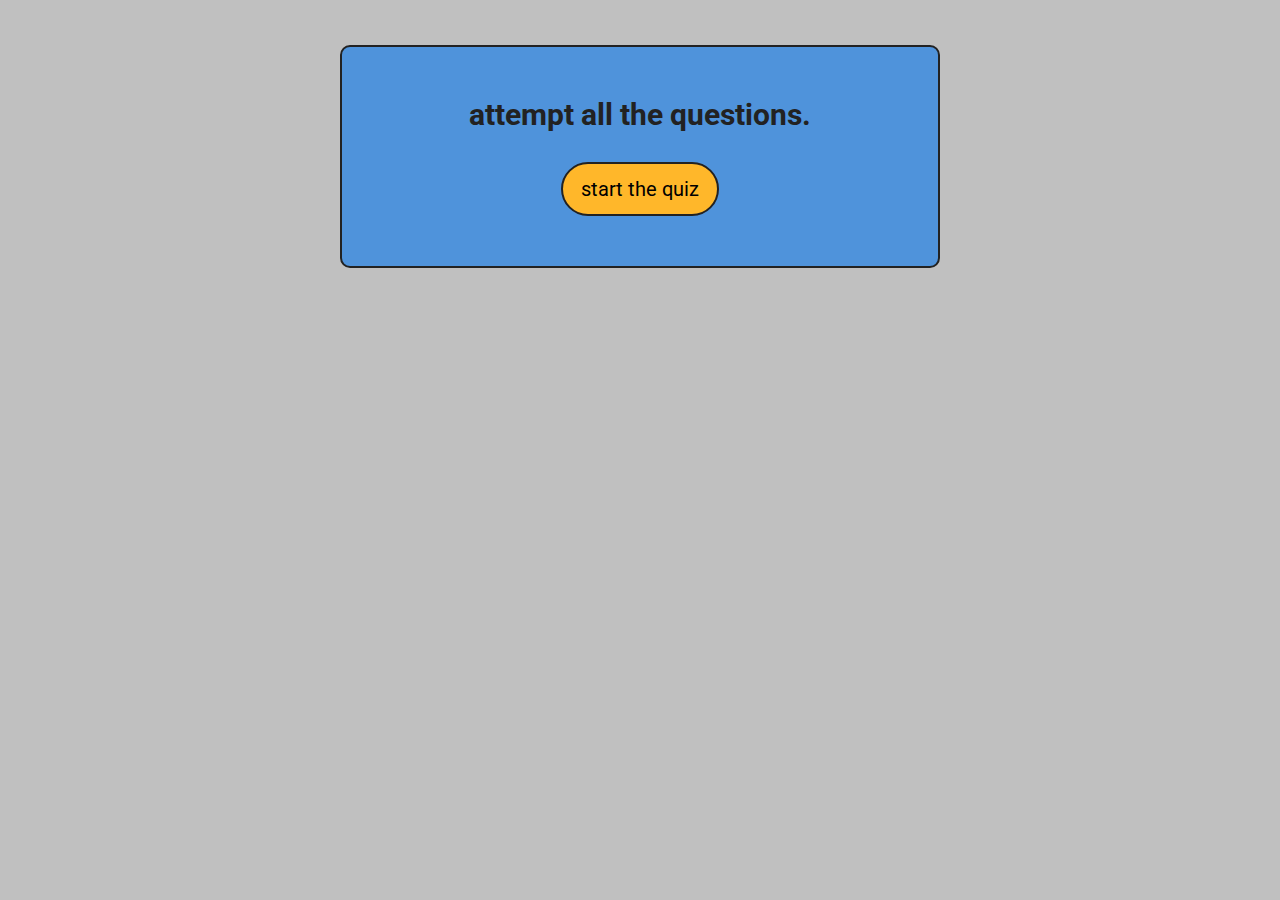
<file: docs/index.html>
<!DOCTYPE html>
<html lang="en" dir="ltr">
  <head>
    <meta charset="utf-8">
    <title>A Quizz App</title>
    <link rel="stylesheet" type="text/css" href="css/styles.css">
  </head>
  <body>
    <div class="home-container custom-box show">
      <p>attempt all the questions.</p>
      <button type="button" class="start-quiz-btn btn">Start The Quiz</button>
    </div>
    <div class="quiz-container custom-box">
      <div class="stats">
        <div class="score-board">
          <span class="score-text">Score:</span>
          <span class="correct-answers"></span>
        </div>
      </div>
      <div class="question-box">
        <div class="current-question-number">

        </div>
        <div class="question-text">

        </div>
      </div>
      <div class="option-box">

      </div>
      <div class="description">
      </div>
      <div class="next-question">
        <button type="button" class="next-question-btn btn">Next Question</button>
        <button type="button" class="see-results-btn btn">See Your Results</button>
      </div>
    </div>


    <div class="quiz-over-container custom-box">
      <p class="h1">quiz results</p>
      <p class="h4">total questions: <span class="total-questions"></span></p>
      <p class="h4">attempt: <span class="total-attempts"></span></p>
      <p class="h4">correct: <span class="total-correct"></span></p>
      <p class="h4">wrong: <span class="total-wrong"></span></p>
      <p class="h4">percentange: <span class="percentange"></span></p>
      <button type="button" class="try-again-btn btn">Try Again</button>
      <button type="button" class="go-home-btn btn">Go Home</button>
    </div>


    <script src="js/script.js" charset="utf-8"></script>
  </body>
</html>
</file>
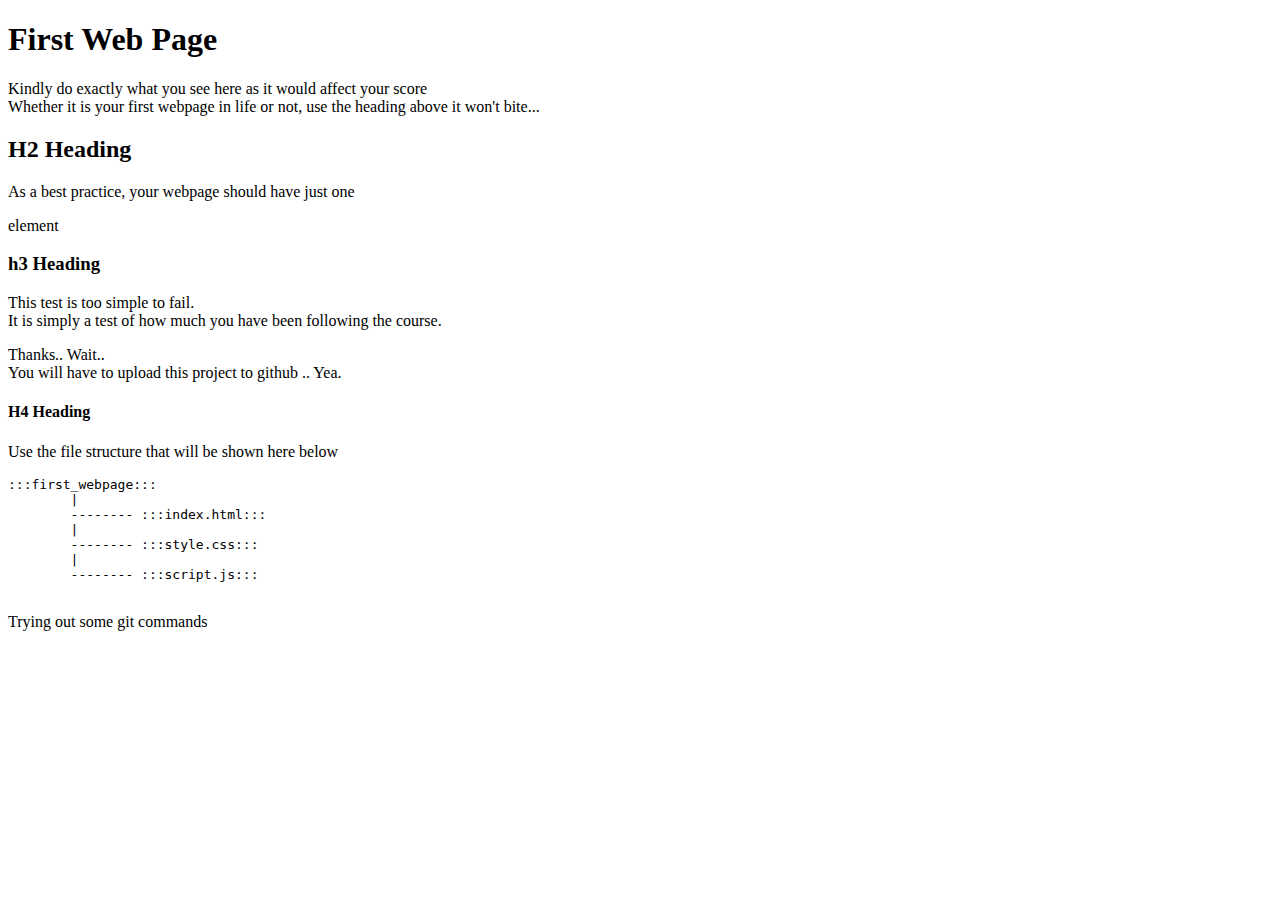
<file: first_webpage/index.html>
<!DOCTYPE html>
<html lang="en" dir="ltr">
  <head>
    <meta charset="utf-8">
    <title>First Web Page</title>
  </head>
  <body>
    <h1>First Web Page</h1>
    <p>Kindly do exactly what you see here as it would affect your score <br>Whether it is your first webpage in life or not, use the heading above it won't bite...</p>
    <h2>H2 Heading</h2>
    <p>As a best practice, your webpage should have just one</p>
    <p>element</p>
    <h3>h3 Heading</h3>
    <p>This test is too simple to fail. <br>It is simply a test of how much you have been following the course.</p>
    <p>Thanks.. Wait..<br>You will have to upload this project to github .. Yea.</p>
    <h4>H4 Heading</h4>
    <p>Use the file structure that will be shown here below</p>
    <pre>:::first_webpage:::
        |
        -------- :::index.html:::
        |
        -------- :::style.css:::
        |
        -------- :::script.js:::
    </pre>
    <p>Trying out some git commands</p>
  </body>
</html>
</file>
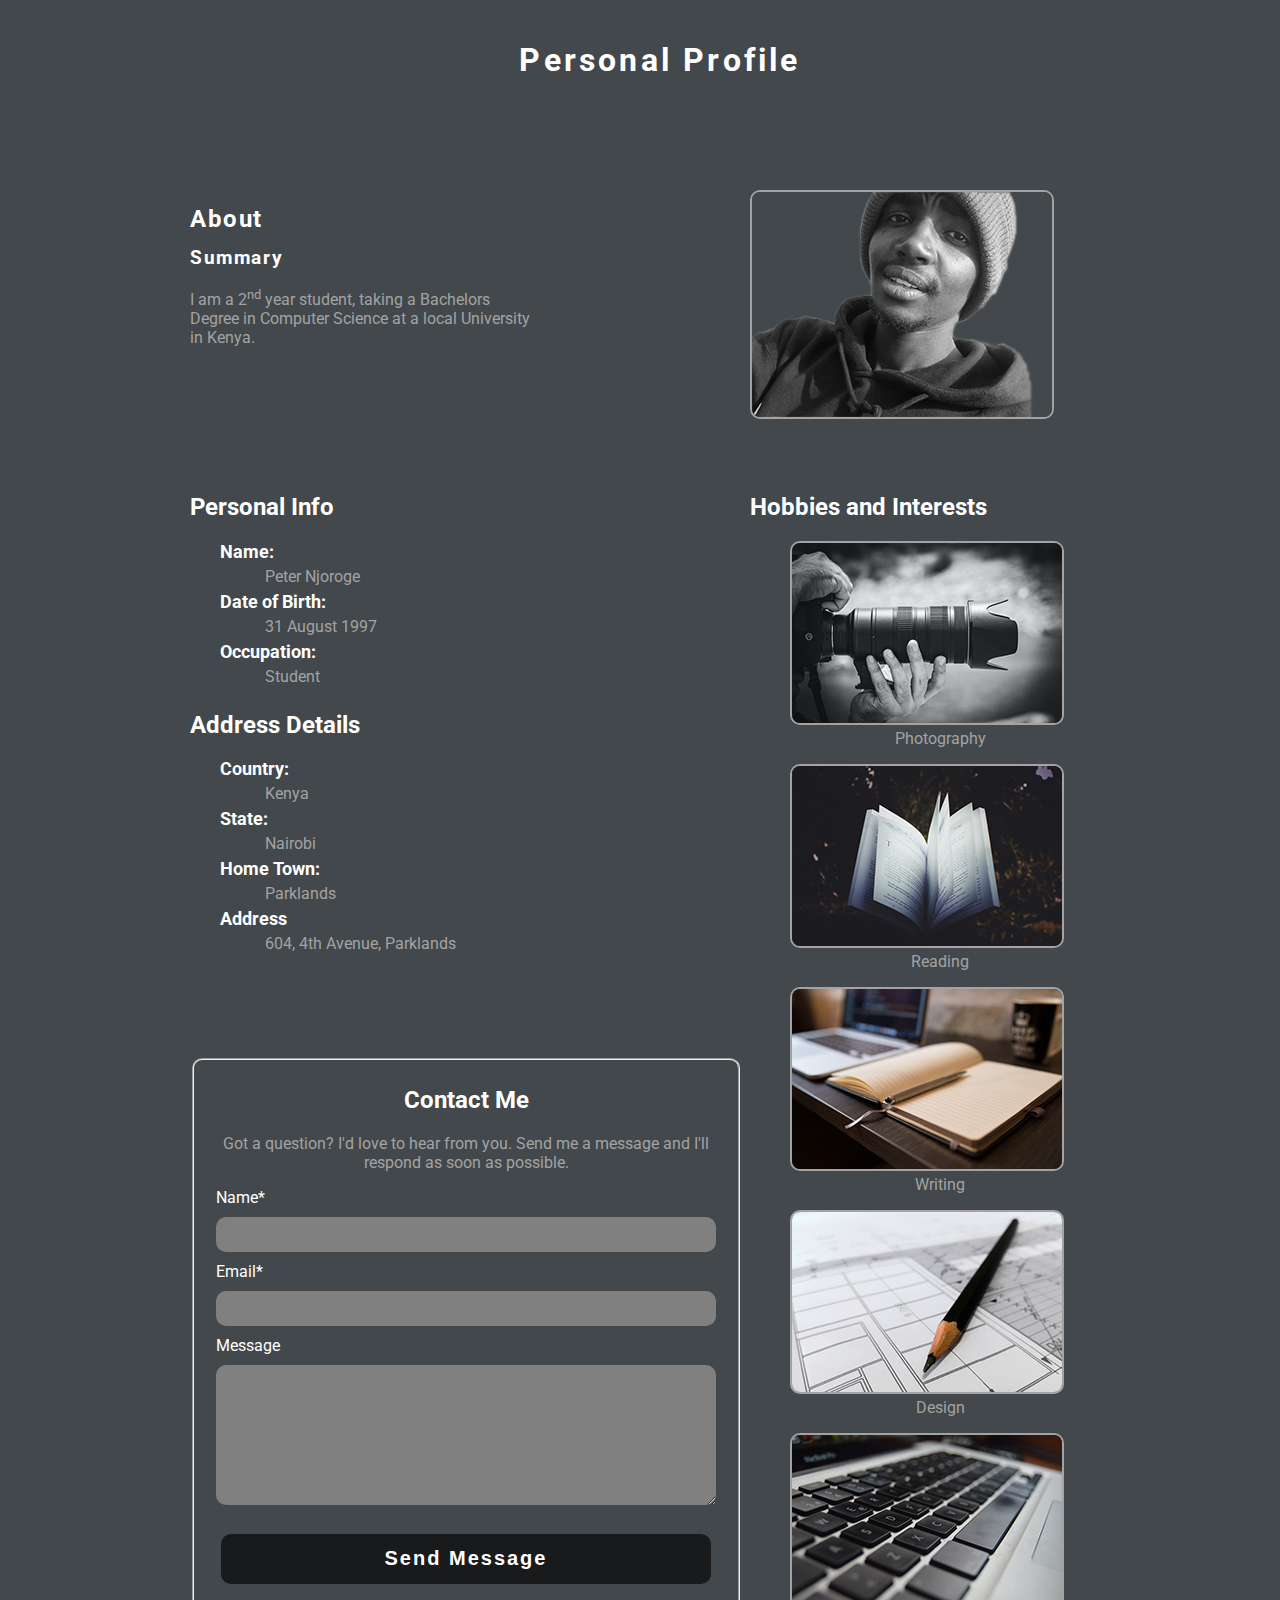
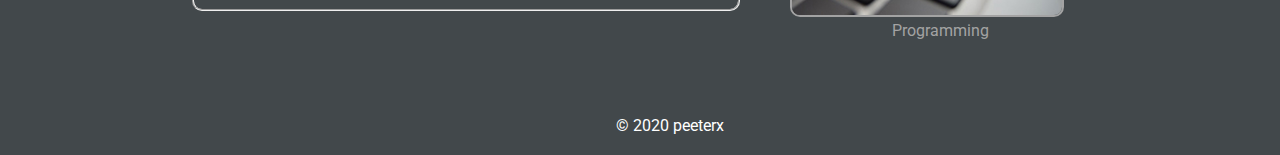
<file: html-task-3/index.html>
<!DOCTYPE html>
<html lang="en" dir="ltr">
  <head>
    <meta charset="utf-8">
    <title>Personal Profile</title>
    <link rel="stylesheet" type="text/css" href="css/master.css">
  </head>
  <body>
    <div id="wrapper" class="container_12">
      <div class="header">
          <h1>Personal Profile</h1>
        <div class="grid_7" id="intro">
          <hgroup>
            <h2>About</h2>
            <h3>Summary</h3>
          </hgroup>
          <p id="intro">I am a 2<sup>nd</sup> year student, taking a Bachelors Degree in Computer Science at a local University in Kenya.</p>
        </div>
        <div class="grid_5 myimage">
          <img src="images/image3.jpg" alt="">
        </div>
      </div><!-- COMBAK: .header -->
      <div class="content">
        <div class="content grid_7">
          <section class="personal">
            <h2>Personal Info</h2>
            <div class="details">
              <dt>Name:</dt>
              <dd>Peter Njoroge</dd>
              <dt>Date of Birth:</dt>
              <dd>31 August 1997</dd>
              <dt>Occupation:</dt>
              <dd>Student</dd>
            </div>
          </section>
          <section class="address">
            <h2>Address Details</h2>
            <div class="details">
              <dt>Country:</dt>
              <dd>Kenya</dd>
              <dt>State:</dt>
              <dd>Nairobi</dd>
              <dt>Home Town:</dt>
              <dd>Parklands</dd>
              <dt>Address</dt>
              <dd>604, 4th Avenue, Parklands</dd>
            </div>
          </section>
          <section class="contact-form">
            <form class="" action="index.html" method="post">
              <fieldset>
                <h2 id="form-heading">Contact Me</h2>
                <p id="form-intro">Got a question? I'd love to hear from you. Send me a message and I'll respond as soon as possible.</p>
                  <label for="Name">Name*</label>
                  <div class="control">
                    <input type="text" name="" value="">
                  </div>
                  <label for="email">Email*</label>
                  <div class="control">
                    <input type="text" name="" value="">
                  </div>
                  <label for="message">Message</label>
                  <div class="control">
                    <textarea name="message" rows="8"></textarea>
                  </div>
                  <div class="control">
                    <button type="button" name="button">Send Message</button>
                  </div>
              </fieldset>
            </form>
          </section>
        </div> <!-- COMBAK: .content grid_7 -->
        <div class=" content grid_5">
          <aside class="hobbies">
            <section>
              <h2>Hobbies and Interests</h2>
              <figure>
                <img src="images/photo2.jpg" alt="">
                <figcaption>Photography</figcaption>
              </figure>
              <figure>
                <img src="images/reading.jpg" alt="">
                <figcaption>Reading</figcaption>
              </figure>
              <figure>
                <img src="images/writing.jpg" alt="">
                <figcaption>Writing</figcaption>
              </figure>
              <figure>
                <img src="images/design.jpg" alt="">
                <figcaption>Design</figcaption>
              </figure>
              <figure>
                <img src="images/programming.jpg" alt="">
                <figcaption>Programming</figcaption>
              </figure>
            </section>
          </aside>
        </div><!-- COMBAK: .content grid_5 -->
      </div><!-- COMBAK: .content -->
      <footer class="grid_12">
        &copy; 2020 <a href="https://github.com/peeterx">peeterx</a>
      </footer>
    </div><!-- COMBAK: .container_12 -->
  </body>
</html>
</file>
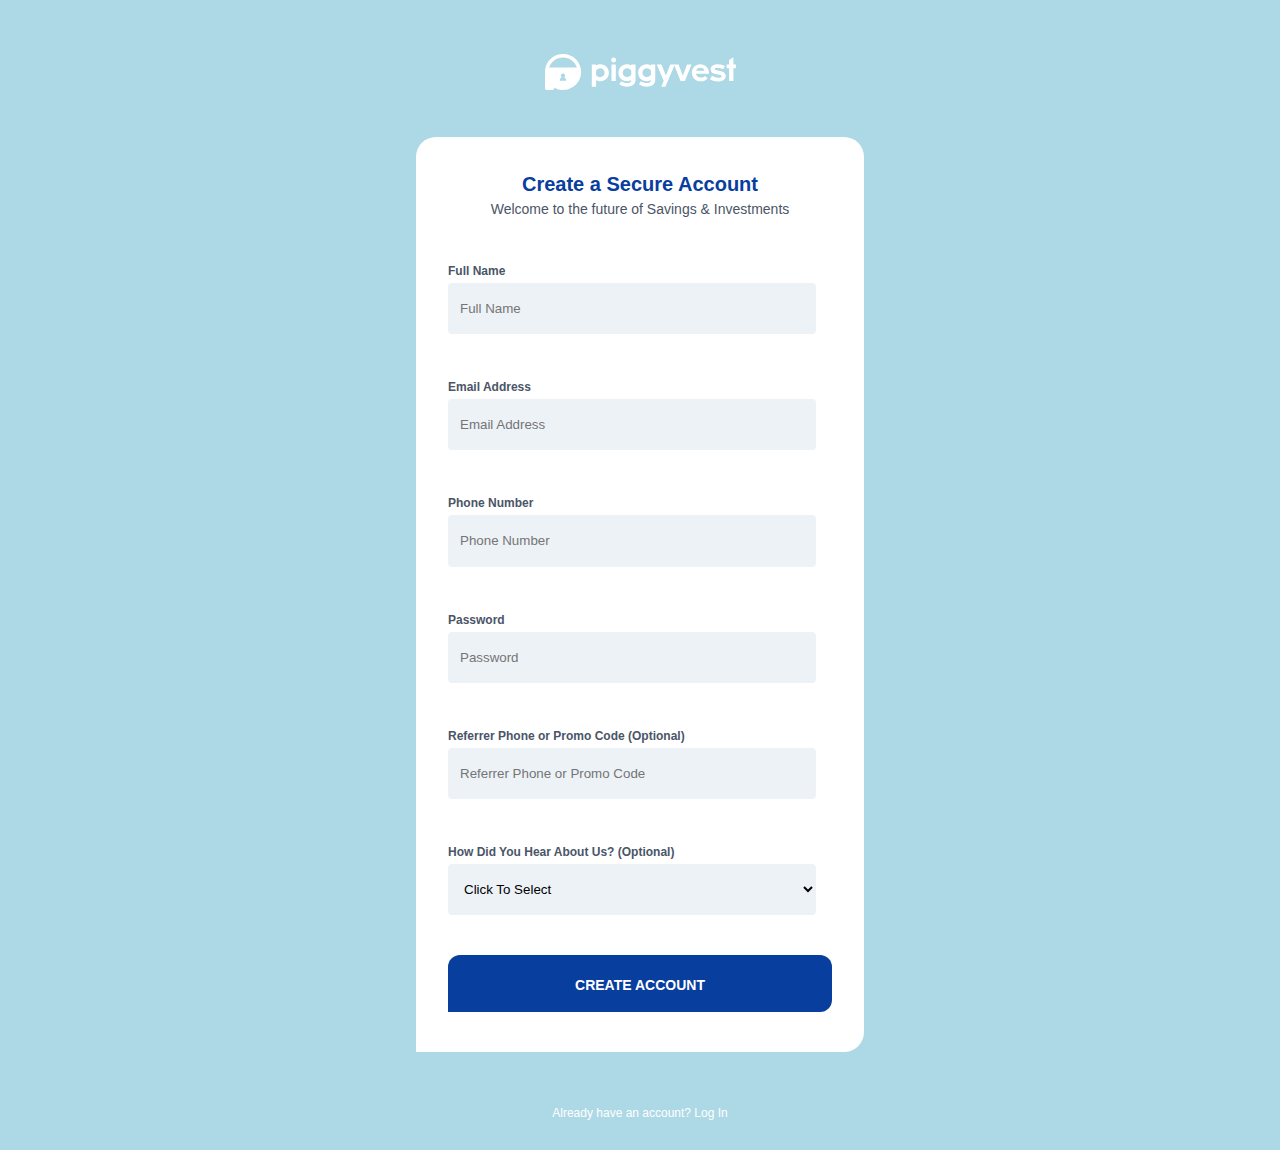
<file: piggyvest/index.html>
<!DOCTYPE html>
<html lang="en" dir="ltr">
  <head>
    <meta charset="utf-8">
    <title>PiggyVest | Dashboard</title>
    <link rel="stylesheet" type="text/css" href="css/piggystyles.css">
  </head>
  <body>
    <div id="root">
      <div id="logo">
        <a href="https:www.piggyvest.com"><img src="images/piggyvest-logo.0b78a8fa.svg" alt="Piggybank Logo"></a>
      </div>
      <div id="form">
        <h1>Create a Secure Account</h1>
        <p id="one">Welcome to the future of Savings & Investments</p>
        <form action="index.html" method="post">
          <label for="fullname">Full Name</label>
          <div id="fullname">
            <input type="text" name="fullname" value="" placeholder="Full Name">
          </div>
          <label for="email">Email Address</label>
          <div id="email">
            <input type="text" name="email" value="" placeholder="Email Address">
          </div>
          <label for="phone">Phone Number</label>
          <div id="phone">
            <input type="tel" name="phone" value="" placeholder="Phone Number">
          </div>
          <label for="password">Password</label>
          <div id="password">
            <input type="password" name="password" value="" placeholder="Password">
          </div>
          <label for="promocode">Referrer Phone or Promo Code (Optional)</label>
          <div id="promocode">
            <input type="text" name="promocode" value="" placeholder="Referrer Phone or Promo Code">
          </div>
          <label for="">How Did You Hear About Us? (Optional)</label>
          <div class="categories">
            <div class="select">
              <select id="categories" name="categories">
                <div id="">
                  <option value="click" selected="selected">Click To Select</option>
                </div>
                <div id="">
                  <option value="fb">Facebook</option>
                </div>
                <div id="">
                  <option value="tw">Twitter</option>
                </div>
                <div id="">
                  <option value="ig">Instagram</option>
                </div>
                <div id="">
                  <option value="ffc">Friend/Family/Coworker Referral</option>
                </div>
                <div id="">
                  <option value="gs">Google search</option>
                </div>
                <div id="">
                  <option value="gp">Google playstore</option>
                </div>
                <div id="">
                  <option value="ln">Local Newspaper</option>
                </div>
                <div id="">
                  <option value="ate">At an event</option>
                </div>
                <div id="">
                  <option value="ot">Other</option>
                </div>
              </select>
            </div>
          </div>
          <div id="submit">
            <button type="button" name="button">create account</button>
          </div>
        </form>
      </div>
      <p><a class="footer" href="https://dashboard.piggyvest.com/login">Already have an account? Log In</a></p>
    </div>
  </body>
</html>
</file>
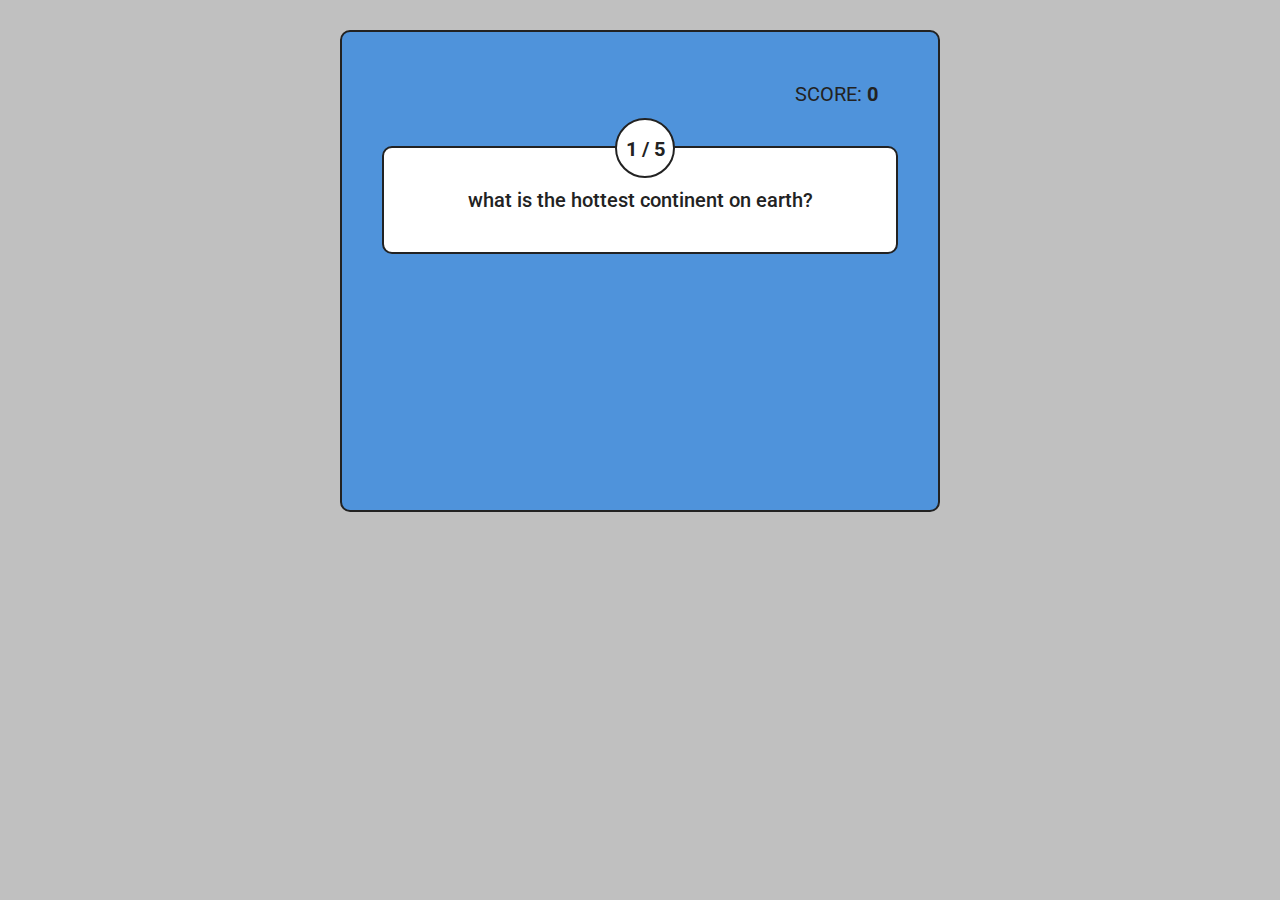
<file: task4-frontend/index.html>
<!DOCTYPE html>
<html lang="en" dir="ltr">
  <head>
    <meta charset="utf-8">
    <title>A Quizz App</title>
    <link rel="stylesheet" type="text/css" href="css/styles.css">
  </head>
  <body>
    <div class="home-container custom-box">
      <p>attempt all the questions.</p>
      <button type="button" class="start-quiz-btn btn">Start The Quiz</button>
    </div>
    <div class="quiz-container custom-box">
      <div class="stats">
        <div class="score-board">
          <span class="score-text">Score:</span>
          <span class="correct-answers"></span>
        </div>
      </div>
      <div class="question-box">
        <div class="current-question-number">

        </div>
        <div class="question-text">

        </div>
      </div>
      <div class="option-box">

      </div>
      <div class="description">
      </div>
      <div class="next-question">
        <button type="button" class="next-question-btn btn">Next Question</button>
        <button type="button" class="see-results-btn btn">See Your Results</button>
      </div>
    </div>


    <div class="quiz-over-container custom-box">
      <p class="h1">quiz results</p>
      <p class="h4">total questions: <span class="total-questions">5</span></p>
      <p class="h4">attempt: <span class="total-attempts">5</span></p>
      <p class="h4">correct: <span class="total-correct">5</span></p>
      <p class="h4">wrong: <span class="total-wrong">0</span></p>
      <p class="h4">percentange: <span class="percentange">100.0%</span></p>
      <button type="button" class="start-again-btn btn">Start Again</button>
    </div>


    <script src="js/script.js" charset="utf-8"></script>
  </body>
</html>
</file>
<file: docs/css/styles.css>
@import url('https://fonts.googleapis.com/css2?family=Roboto:wght@300;400;700&display=swap');
@import url('https://fonts.googleapis.com/css2?family=Roboto:ital,wght@0,500;1,500&display=swap');
* {
  box-sizing: border-box;
}
body {
  margin: 0;
  background-color: silver;
  font-family: 'Roboto', sans-serif;
  padding: 15px;
}
.custom-box {
  max-width: 600px;
  background-color: rgba(79, 147, 219, 1.0);
  margin: 30px auto;
  padding: 50px 40px;
  border-radius: 10px;
  border: 2px solid #222222;
}
.home-container {
  text-align: center;
  display: none;
}
.home-container.show {
  display: block;
  animation: fadeInRight 1s ease;
}
.home-container p {
  font-weight: 700;
  font-size: 30px;
  color: #222222;
  margin: 0 0 30px;
}
.btn {
  background-color: rgba(255, 183, 42, 1.0);
  border: 2px solid #222222;
  padding: 13px 18px;
  color: #000000;
  font-size: 20px;
  font-weight: 400;
  border-radius: 30px;
  opacity: 30;
  font-family: 'Roboto', sans-serif;
  cursor: pointer;
  text-transform: lowercase;
}
.btn:focus {
  outline: none;
}
.quiz-container {
  background-color: rgba(79, 147, 219, 1.0);
  display: none;
}
.quiz-container.show {
  display: block;
  animation: fadeInRight 1s ease;
}
.quiz-container .stats {
  display: flex;
  flex-wrap: wrap;
  font-size: 20px;
  text-transform: uppercase;
  color: #222222;
}
.quiz-container .stats .score-board {
  flex-basis: calc(100% - 20px);
  max-width: calc(100% - 20px);
  text-align: right;
}
.quiz-container .stats .score-board .correct-answers {
  font-weight: bold;
}
.quiz-container .question-box {
  background-color: rgba(255, 255, 255, 1.0);
  padding: 40px 30px;
  margin-top: 40px;
  border-radius: 10px;
  border: 2px solid #222222;
  text-align: center;
  position: relative;
}
.quiz-container .question-box .current-question-number {
  width: 60px;
  height: 60px;
  background-color: rgba(255, 255, 255, 1.0);
  border: 2px solid #222222;
  font-size: 20px;
  font-weight: bold;
  color: #222222;
  border-radius: 50%;
  line-height: 58px;
  text-align: center;
  position: absolute;
  top: -30px;
  left: 50%;
  margin-left: -25px;
  z-index: 10;
}
.quiz-container .question-box .question-text {
  font-family: 'Roboto', sans-serif;
  font-size: 20px;
  font-weight: 500;
  color: #222222;
}
.quiz-container .option-box {
  display: flex;
  flex-wrap: wrap;
  justify-content: space-around;
}
.quiz-container .option-box .option {
  background-color: rgba(255, 255, 255, 1.0);
  flex-basis: calc(50% - 20px);
  max-width: calc(50% - 20px);
  margin-top: 30px;
  padding: 14px 15px;
  text-align: center;
  font-size: 18px;
  text-transform: uppercase;
  font-weight: 300;
  color: #222222;
  border: 2px solid #222222;
  border-radius: 30px;
  cursor: pointer;
  position: relative;
  opacity: 0;
  animation: zoomIn .3s linear forwards;
}
@keyframes zoomIn {
  0% {
    transform: scale(0.8);
  }
  100% {
    transform: scale(1);
    opacity: 1;
  }
}
.quiz-container .option-box .option.already-answered {
  pointer-events: none;
}
.quiz-container .option-box .option.show-correct {
  background-color: #268e26;
  border-color: #268e26;
  color: #ffffff;
  transition: all .5s ease;
}
.quiz-container .option-box .option.correct {
  background-color: #268e26;
  border-color: #268e26;
  color: #ffffff;
  opacity: 1;
  animation: pulse 1s linear;
}
@keyframes pulse {
  0% {
    transform: scale(1);
  }
  50% {
    transform: scale(1.1);
  }
  100% {
    transform: scale(1);
  }
}
.quiz-container .option-box .option.correct::before {
  content: '';
  position: absolute;
  width: 30px;
  height: 30px;
  right: 15px;
  top: 10px;
  /*background-image: url("img/correct.png");*/
  background-size: 20px;
  background-position: center;
  background-repeat: no-repeat;
  animation: fadeInRight .5s ease;
}
.quiz-container .option-box .option.wrong {
  background-color: #e64040;
  border-color: #e64040;
  color: #ffffff;
  opacity: 1;
  animation: shake 1s linear;
}
.quiz-container .option-box .option.wrong::before {
  content: '';
  position: absolute;
  width: 30px;
  height: 30px;
  right: 15px;
  top: 10px;
  /*background-image: url("img/wrong.png");*/
  background-size: 20px;
  background-position: center;
  background-repeat: no-repeat;
  animation: fadeInRight -1s ease;
}
@keyframes shake {
  0%, 30%, 50% {
    transform: translateX(10px);
  }
  20%, 40% {
    transform: translateX(-10px);
  }
  60% {
    transform: translateX(-7px);
  }
  70% {
    transform: translateX(7px);
  }
  80% {
    transform: translateX(-4px);
  }
  90% {
    transform: translateX(4px);
  }
  100% {
    transform: translateX(0px);
  }
}
@keyframes fadeInRight {
  0% {
    opacity: 0;
    transform: translateX(30px);
  }
  100% {
    opacity: 1;
    transform: translateX(0px);
  }
}
.quiz-container .description {
  font-family: 'Roboto', sans-serif;
  background-color: rgba(255, 255, 255, 1.0);
  border: 2px solid #222222;
  border-radius: 10px;
  margin-top: 20px;
  padding: 15px;
  color: #222222;
  font-weight: 400;
  text-align: center;
  display: none;
}
.quiz-container .description.show {
  display: block;
  animation: fadeInRight 1s ease;
}
.quiz-container .next-question {
  margin-top: 40px;
  text-align: center;
}
.see-results-btn, .next-question-btn {
  display: none;
}
.see-results-btn.show,
.next-question-btn.show {
  display: inline-block;
  animation: fadeInRight 1s ease;
}
.quiz-over-container {
  text-align: center;
  display: none;
}
.quiz-over-container.show {
  display: block;
  animation: fadeInRight 1s ease;
}
.quiz-over-container .h1 {
  font-family: 'Roboto', sans-serif;
  font-weight: 700;
  font-size: 30px;
  color: #222222;
  margin: 0 0 20px;
}
.quiz-over-container .h4 {
  font-family: 'Roboto', sans-serif;
  font-weight: 400;
  color: #222222;
  margin: 15px 0 20px;
}
.quiz-over-container .h4 span {
  font-weight: 700;
  color: #000000;
}
.try-again-btn {
  margin-top: 15px;
  margin-right: 5px;
}

/* Responsive */
@media (max-width: 700px;) {
  .home-container p {
    font-size: 35px;
  }
  .btn {
    font-size: 35px;
  }
  .quiz-container .question-box .question-text {
    font-size: 30px;
  }
}
</file>
<file: html-task-3/css/master.css>
@import "960_12_col.css";
@import url('https://fonts.googleapis.com/css2?family=Roboto&display=swap');

body {
  background-color: #42484b;
  margin: 0px;
  font-family: 'Roboto', sans-serif;
}
.container_12 {
  padding: 10px;
}
.content {
  margin-top: 50px;
}
h1 {
  text-align: center;
  margin-bottom: 100px;
  line-height: 1.2em;
  letter-spacing: 0.1em;
  padding: 10px;
  /*border-bottom: 2px solid #a3a3a3;*/
}
hgroup {
  line-height: 1.2em;
  letter-spacing: 0.1em;
}
p, figcaption {
  color: #a3a3a3;
}
figcaption {
  text-align: center;
}
figcaption:hover {
  color: grey;
}
img {
  border: 2px solid #a3a3a3;
  border-radius: 10px;
}
h1, h2, h3 {
  color: #ffffff;
}
p#intro {
  width: 350px;
}
/*.myimage {
  background-image: url("images/image3.jpg");
  background-repeat: no-repeat;
  width: 300px;
  height: 225px;
  border: 1px solid #a3a3a3;*/
}
h2 {
  line-height: 1.2em;
  letter-spacing: 0.1em;
}
.details {
  padding-left: 20px;
  margin: 10px;
}
dt {
  color: #ffffff;
  font-size: 18px;
  font-style: normal;
  font-weight: bold;
}
dd {
  color: #a3a3a3;
  font-size: 16px;
  padding: 5px;
}
fieldset {
  border-radius: 10px;
}
section.contact-form {
  margin-top: 100px;
}
label, button {
  color: #ffffff;
  margin: 5px;
  padding: 5px;
}
input, textarea {
  border-radius: 10px;
  background-color: grey;
  width: 480px;
  padding: 10px;
  margin: 0px auto;
  border-style: none;
}
input:hover, textarea:hover {
  background-color: #a3a3a3;
}
div.control {
  padding: 10px;
}
#form-heading {
  text-align: center;
}
#form-intro {
  text-align: center;
}
button {
  border-radius: 10px;
  background-color: #191a1c;
  text-transform: capitalize;
  font-weight: bold;
  font-size: 20px;
  text-align: center;
  letter-spacing: 0.1em;
  border-style: none;
  width: 490px;
  height: 50px;
}
button:hover {
  background-color: #a3a3a3;
  color: #000000;
}
a {
  text-decoration: none;
  color: #ffffff;
}
a:hover {
  color: #a3a3a3;
}
footer {
  margin-top: 50px;
  text-align: center;
  color: #ffffff;
  padding: 10px;
  /*border-top: 2px solid #a3a3a3;*/
}
.container_12 {
  margin: 0px auto;
}
#wrapper {
  padding-left: 50px;
}
</file>
<file: piggyvest/css/piggystyles.css>
* {
  box-sizing: border-box;
}

body {
  background-color: #add8e6;
}
#root {
  display: flex;
  flex-direction: column;
  align-items: center;
  font-family: -apple-system, BlinkMacSystemFont, "Segoe UI", Roboto, "Helvetica Neue", Arial, "Noto Sans", sans-serif, "Apple Color Emoji", "Segoe UI Emoji", "Segoe UI Symbol", "Noto Color Emoji";
}
img {
  margin-top: 46px;
  margin-bottom: 43px;
}
h1 {
  color: #083e9e;
  font-family: U8, sans-serif;
  font-size: 1.25rem;
  font-weight: 700;
  line-height: 30px;
  margin: 0px;
  text-align: center;
}
#one {
  color: #4a5568;
  font-family: Karla,sans-serif;
  font-size: 0.875rem;
  font-style: normal;
  line-height: 21px;
  margin: 0px;
  text-align: center;
  margin-bottom: 38px;
}
#form {
  background-color: #ffffff;
  border-bottom-right-radius: 1.25rem;
  border-top-left-radius: 1.25rem;
  border-top-right-radius: 1.25rem;
  line-height: 1.5;
  margin: 0px;
  max-width: 28rem;
  padding: 2rem;
  padding-bottom: 2.5rem;
  width: 91.6667%;
}
label {
  color: #4a5568;
  font-family: U8, sans-serif;
  font-size: 0.75rem;
  font-weight: 700;
  line-height: 2;
  margin: 0px;
  margin-bottom: 0.25rem;
}
input {
  width: 23rem;
  height: 3.2rem;
  position: relative;
  display: flex;
  flex-direction: column;
  color: #1a202c;
  background-color: #edf2f7;
  border-radius: 0.25rem;
  line-height: 1.5;
  margin: 0px;
  outline: 0px;
  padding: 0px;
  padding-bottom: 0.75rem;
  padding-left: 0.75rem;
  padding-right: 0.5rem;
  padding-top: 0.75rem;
  border-style: none;
  margin-bottom: 2.5rem;
}
select {
  width: 23rem;
  height: 3.2rem;
  background-color: #edf2f7;
  border-radius: 0.25rem;
  line-height: 1.5;
  margin: 0px;
  outline: 0px;
  padding: 0px;
  padding-bottom: 0.75rem;
  padding-left: 0.75rem;
  padding-right: 0.5rem;
  padding-top: 0.75rem;
  border-style: none;
  margin-bottom: 2.5rem;
  border-color: #ffffff;
  position: relative;
}
.categories {
  position: relative;
  background: transparent;

}
button {
  background-color: #083e9e;
  border-bottom-right-radius: 0.75rem;
  border-top-left-radius: 0.75rem;
  border-top-right-radius: 0.75rem;
  color: #ffffff;
  display: flex;
  flex-direction: column;
  align-items: center;
  font-family: U8, sans-serif;
  font-size: 0.875rem;
  font-weight: 700;
  justify-content: center;
  line-height: 1.5;
  margin: 0px;
  margin-top: 0px;
  padding: 0px;
  padding-bottom: 1rem;
  padding-left: 2.5rem;
  padding-right: 2.5rem;
  padding-top: 1.25rem;
  text-align: center;
  text-transform: uppercase;
  white-space: nowrap;
  width: 100%;
  border-style: none;
}
button:hover {
  background-color: #062b6f;
}
button:focus{
  outline: -webkit-focus-ring-color auto 5px;
}
.footer {
  align-items: center;
  background-color: transparent;
  border-bottom-right-radius: 0.75rem;
  border-color: #ffffff;
  border-top-left-radius: 0.75rem;
  border-top-right-radius: 0.75rem;
  color: #ffffff;
  display: flex;
  flex-direction: column;
  font-family: Karla, sans-serif;
  font-size: 0.75rem;
  font-weight: 400;
  justify-content: center;
  line-height: 1.5;
  margin: 0px;
  margin-top: 2rem;
  padding-bottom: 0.25rem;
  padding-left: 0.75rem;
  padding-right: 0.75rem;
  padding-top: 0.25rem;
  text-align: center;
  text-decoration: inherit;
  white-space: nowrap;
}
.footer:hover {
  color: #b3b3b3;
}
</file>
<file: task4-frontend/css/styles.css>
@import url('https://fonts.googleapis.com/css2?family=Roboto:wght@300;400;700&display=swap');
@import url('https://fonts.googleapis.com/css2?family=Roboto:ital,wght@0,500;1,500&display=swap');
* {
  box-sizing: border-box;
}
body {
  margin: 0;
  background-color: silver;
  font-family: 'Roboto', sans-serif;
}
.custom-box {
  max-width: 600px;
  background-color: rgba(79, 147, 219, 1.0);
  margin: 30px auto;
  padding: 50px 40px;
  border-radius: 10px;
  border: 2px solid #222222;
}
.home-container {
  text-align: center;
  display: none;
}
.home-container p {
  font-weight: 700;
  font-size: 30px;
  color: #222222;
  margin: 0 0 30px;
}
.btn {
  background-color: rgba(255, 183, 42, 1.0);
  border: 2px solid #222222;
  padding: 13px 18px;
  color: #000000;
  font-size: 20px;
  font-weight: 400;
  border-radius: 30px;
  opacity: 30;
  font-family: 'Roboto', sans-serif;
  cursor: pointer;
  text-transform: lowercase;
}
.btn:focus {
  outline: none;
}
.quiz-container {
  background-color: rgba(79, 147, 219, 1.0);

}
.quiz-container .stats {
  display: flex;
  flex-wrap: wrap;
  font-size: 20px;
  text-transform: uppercase;
  color: #222222;
}
.quiz-container .stats .score-board {
  flex-basis: calc(100% - 20px);
  max-width: calc(100% - 20px);
  text-align: right;
}
.quiz-container .stats .score-board .correct-answers {
  font-weight: bold;
}
.quiz-container .question-box {
  background-color: rgba(255, 255, 255, 1.0);
  padding: 40px 30px;
  margin-top: 40px;
  border-radius: 10px;
  border: 2px solid #222222;
  text-align: center;
  position: relative;
}
.quiz-container .question-box .current-question-number {
  width: 60px;
  height: 60px;
  background-color: rgba(255, 255, 255, 1.0);
  border: 2px solid #222222;
  font-size: 20px;
  font-weight: bold;
  color: #222222;
  border-radius: 50%;
  line-height: 58px;
  text-align: center;
  position: absolute;
  top: -30px;
  left: 50%;
  margin-left: -25px;
  z-index: 10;
}
.quiz-container .question-box .question-text {
  font-family: 'Roboto', sans-serif;
  font-size: 20px;
  font-weight: 500;
  color: #222222;
}
.quiz-container .option-box {
  display: flex;
  flex-wrap: wrap;
  justify-content: space-around;
}
.quiz-container .option-box .option {
  background-color: rgba(255, 255, 255, 1.0);
  flex-basis: calc(50% - 20px);
  max-width: calc(50% - 20px);
  margin-top: 30px;
  padding: 14px 15px;
  text-align: center;
  font-size: 18px;
  text-transform: uppercase;
  font-weight: 300;
  color: #222222;
  border: 2px solid #222222;
  border-radius: 30px;
  cursor: pointer;
  position: relative;
  opacity: 0;
  animation: zoomIn .3s linear forwards;
}
@keyframes zoomIn {
  0% {
    transform: scale(0.8);
  }
  100% {
    transform: scale(1);
    opacity: 1;
  }
}
.quiz-container .option-box .option.already-answered {
  pointer-events: none;
}
.quiz-container .option-box .option.correct {
  background-color: #268e26;
  border-color: #268e26;
  color: #ffffff;
  opacity: 1;
  animation: pulse 1s linear;
}
@keyframes pulse {
  0% {
    transform: scale(1);
  }
  50% {
    transform: scale(1.1);
  }
  100% {
    transform: scale(1);
  }
}
.quiz-container .option-box .option.correct::before {
  content: '';
  position: absolute;
  width: 30px;
  height: 30px;
  right: 15px;
  top: 10px;
  background-image: url("img/correct.png");
  background-size: 20px;
  background-position: center;
  background-repeat: no-repeat;
  animation: fadeInRight .5s ease;
}
.quiz-container .option-box .option.wrong {
  background-color: #e64040;
  border-color: #e64040;
  color: #ffffff;
  opacity: 1;
  animation: shake 1s linear;
}
.quiz-container .option-box .option.wrong::before {
  content: '';
  position: absolute;
  width: 30px;
  height: 30px;
  right: 15px;
  top: 10px;
  background-image: url("img/wrong.png");
  background-size: 20px;
  background-position: center;
  background-repeat: no-repeat;
  animation: fadeInRight .5s ease;
}
@keyframes shake {
  0%, 30%, 50% {
    transform: translateX(10px);
  }
  20%, 40% {
    transform: translateX(-10px);
  }
  60% {
    transform: translateX(-7px);
  }
  70% {
    transform: translateX(7px);
  }
  80% {
    transform: translateX(-4px);
  }
  90% {
    transform: translateX(4px);
  }
  100% {
    transform: translateX(0px);
  }
}
@keyframes fadeInRight {
  0% {
    opacity: 0;
    transform: translateX(30px);
  }
  100% {
    opacity: 1;
    transform: translateX(0px);
  }
}
.quiz-container .description {
  font-family: 'Roboto', sans-serif;
  background-color: rgba(255, 255, 255, 1.0);
  border: 2px solid #222222;
  border-radius: 10px;
  margin-top: 20px;
  padding: 15px;
  color: #222222;
  font-weight: 400;
  text-align: center;
  display: none;
}
.quiz-container .description.show {
  display: block;
  animation: fadeInRight 1s ease;
}
.quiz-container .next-question {
  margin-top: 40px;
  text-align: center;
}
.see-results-btn, .next-question-btn {
  display: none;
}
.see-results-btn.show,
.next-question-btn.show {
  display: inline-block;
  animation: fadeInRight 1s ease;
}
.quiz-over-container {
  text-align: center;
  display: none;
}
.quiz-over-container .h1 {
  font-family: 'Roboto', sans-serif;
  font-weight: 700;
  font-size: 30px;
  color: #222222;
  margin: 0 0 20px;
}
.quiz-over-container .h4 {
  font-family: 'Roboto', sans-serif;
  font-weight: 400;
  color: #222222;
  margin: 15px 0 20px;
}
.quiz-over-container .h4 span {
  font-weight: 700;
  color: #000000;
}
.start-again-btn {
  margin-top: 15px;
}
</file>
